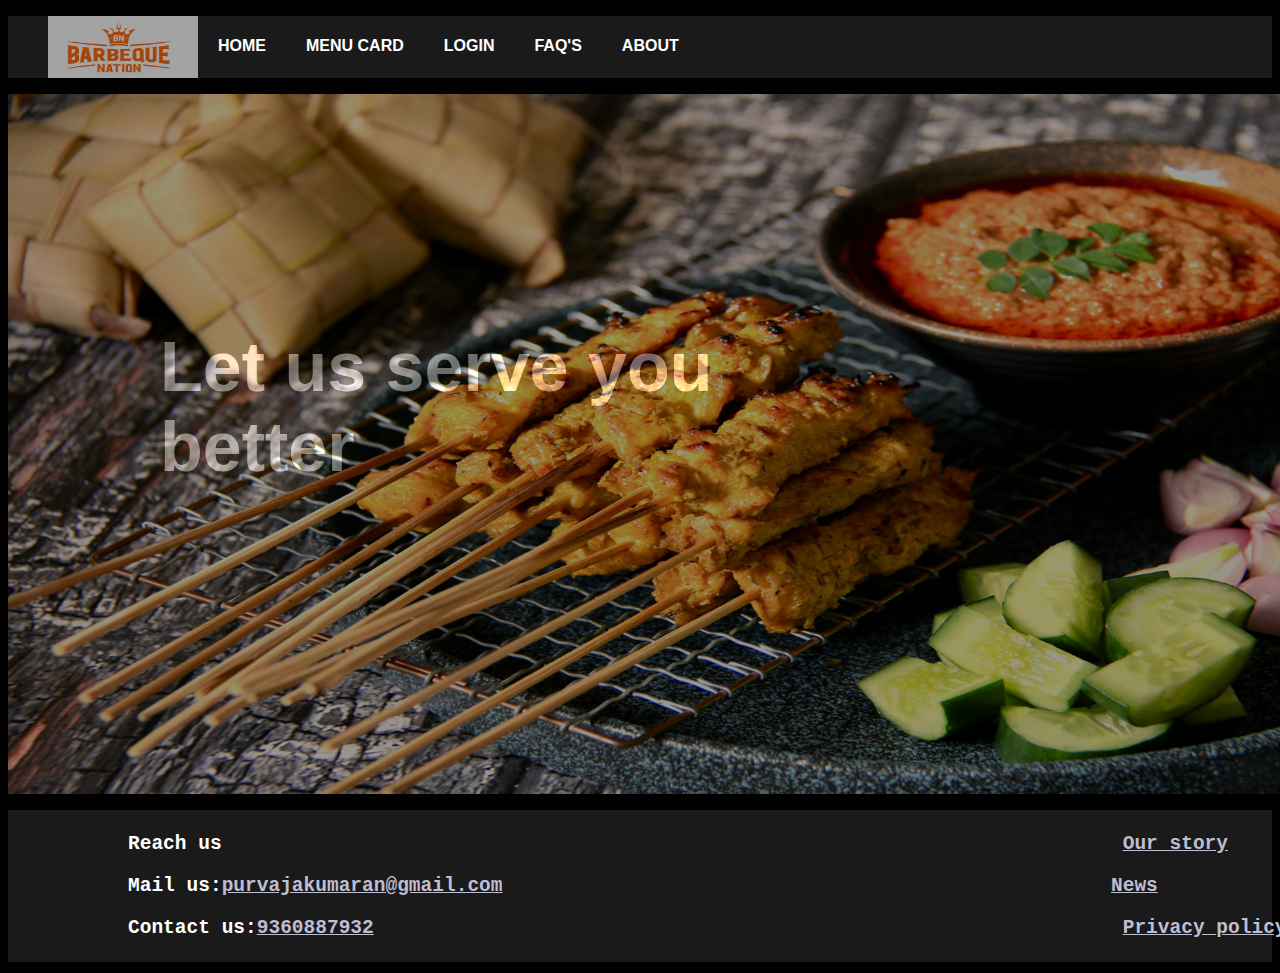
<file: index.html>
<!DOCTYPE html>
<html>
<head><meta name="viewport" content="width=device-width, initial-scale=1">
<style>

ul {
  list-style-type: none;
  padding: 05;
  overflow: hidden;
  background-color: rgb(27, 26, 26);
}
li {
  float: left; 
}

li:last-child {
  border-right: none;
  padding-right: 10;
}

li a {
  display: block;
  color: rgb(255, 255, 255);
  text-align: center;
  padding: 21px 20px;
  text-decoration: none;
}

li {
	float: left;


}
li {
	float: left;
}

li a:hover:not(.active) {
  background-color: #c26251;
}
.active {
  background-color: #c26251;
}
</style>
</head>
<body bgcolor="black">
  
  
<ul>	
<li><div><img src="logo.png" height="62px" width="150px"></li>
  <li style="font-family: 'Lucida Sans', 'Lucida Sans Regular', 'Lucida Grande', 'Lucida Sans Unicode', Geneva, Verdana, sans-serif;">
    <b><a href="">HOME</a></li>
  
  <li style="font-family: 'Lucida Sans', 'Lucida Sans Regular', 'Lucida Grande', 'Lucida Sans Unicode', Geneva, Verdana, sans-serif;">
    <a href="">MENU CARD</a></li>	
 
  
 <li style="font-family: 'Lucida Sans', 'Lucida Sans Regular', 'Lucida Grande', 'Lucida Sans Unicode', Geneva, Verdana, sans-serif;">
  <a href="login.html">LOGIN</a></li>	

 <li style="font-family: 'Lucida Sans', 'Lucida Sans Regular', 'Lucida Grande', 'Lucida Sans Unicode', Geneva, Verdana, sans-serif;">
  <a href="faq.html">FAQ'S</a></li>
 <li style="font-family: 'Lucida Sans', 'Lucida Sans Regular', 'Lucida Grande', 'Lucida Sans Unicode', Geneva, Verdana, sans-serif;">
  <a href="about.html">ABOUT</a></li>	
</div></ul></b>
<style>
	img {
		display:block;
		margin-left: auto;
		margin-right: auto;
		opacity: 0.6;
	}
	.top-left {
  position: absolute;
  top: 200px;
  left: 160px;
}
.top-right {
  position: absolute;
  top: 8px;
  right: 16px;
}
footer {
  
  padding: 3px;
  background-color: rgb(27, 26, 26);
  color: white;
}

</style>
<div><div class="top-left" ><h1 style="font-family: -apple-system, BlinkMacSystemFont, 'Segoe UI', Roboto, Oxygen, Ubuntu, Cantarell, 'Open Sans', 'Helvetica Neue', sans-serif; font-size: 70px;color: rgb(255, 255, 255);" >
  <br>Let us serve you<br> better</h1></div>
	<img src="ST.jpg" height="700PX" width="1400px" alignment="center" ></div>
<p class="a"></p>
<footer>
  <p style="text-align: left;">
    <h2><pre>          Reach us                                                                             <a href="" style="color: rgb(190, 190, 209);">Our story</a></pre></h2>
    </pre></h2>
    <h2><pre>          Mail us:<a href="mailto:purvajakumaran@gmail.com" style="color: rgb(190, 190, 209);">purvajakumaran@gmail.com</a>                                                    <a href="" style="color: rgb(190, 190, 209);">News</a></pre></h2>
    <h2><pre>          Contact us:<a href="" style="color: rgb(190, 190, 209);">9360887932</a>                                                                <a href="" style="color: rgb(190, 190, 209);">Privacy policy</a></pre></h2>
  </pre>
 
</footer>
</body>
</html>
</file>
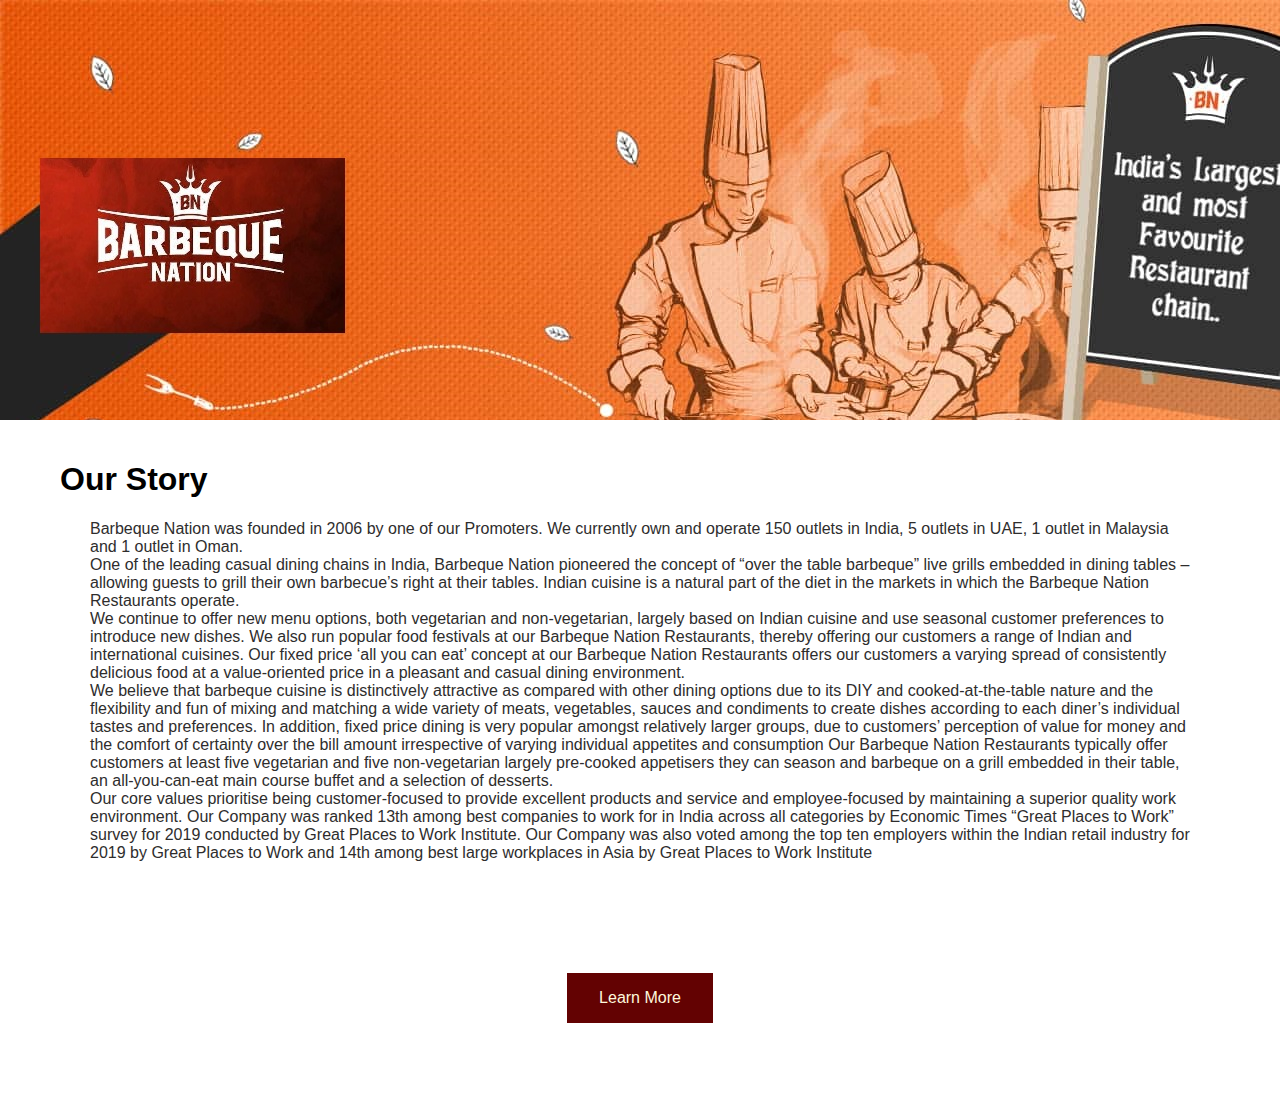
<file: about.html>
<!DOCTYPE html>
<html lang="en">
<head>
<title>Page Title</title>
<meta charset="UTF-8">
<meta name="viewport" content="width=device-width, initial-scale=1">
<style>
/* Style the body */
body {
  font-family: Arial;
  margin: 0;
}

/* Header/Logo Title */
.header {
  padding: 60px;
  background-image: url('ab.jpg');
  height: 300px;
}

/* Page Content */
.content {padding:20px;}
.center {
  display: flex;
  justify-content: center;
  align-items: center;
  height: 200px;
  
}
.button {
      border: none;
      color: rgb(139, 6, 6);
      padding: 16px 32px;
      text-align: center;
      
      font-size: 16px;
      margin: 4px 2px;
      cursor: pointer;
    }
    
    .button1 {
      background-color: rgb(99, 2, 2); 
      color: rgb(248, 244, 244); 
      
      align-items: center;
    }
    
    .button1:hover {
      background-color: #b8b5ae;
      color: white;
    }
    
   
</style>
</head>
<body>

<div class="header">
  
</div>

<div class="content">
  <h1 style="margin-right: 50px;margin-left: 40px;">Our Story</h1>
  
  <p style="font-family: 'Lucida Sans', 'Lucida Sans Regular', 'Lucida Grande', 'Lucida Sans Unicode', Geneva, Verdana, sans-serif;color: rgb(46, 45, 45);font-size: medium;margin-left: 70px;margin-right: 70px;">
    Barbeque Nation was founded in 2006 by one of our Promoters. We currently own and operate 150 outlets in India, 5 outlets in UAE, 
    1 outlet in Malaysia and 1 outlet in Oman.

    <br>One of the leading casual dining chains in India, Barbeque Nation pioneered the concept of “over the table barbeque” live
     grills embedded in dining tables – allowing guests to grill their own barbecue’s right at their tables.
    
    Indian cuisine is a natural part of the diet in the markets in which the Barbeque Nation Restaurants operate.<br> 
    We continue to offer new menu options, both vegetarian and non-vegetarian, largely based on Indian cuisine and use 
    seasonal customer preferences to introduce new dishes. We also run popular food festivals at our Barbeque Nation Restaurants,
     thereby offering our customers a range of Indian and international cuisines.
    
    Our fixed price ‘all you can eat’ concept at our Barbeque Nation Restaurants offers our customers a varying spread of 
    consistently delicious food at a value-oriented price in a pleasant and casual dining environment. <br>We believe that 
    barbeque cuisine is distinctively attractive as compared with other dining options due to its DIY and cooked-at-the-table 
    nature and the flexibility and fun of mixing and matching a wide variety of meats, vegetables, sauces and condiments to create 
    dishes according to each diner’s individual tastes and preferences. In addition, fixed price dining is very popular amongst 
    relatively larger groups, due to customers’ perception of value for money and the comfort of certainty over the bill amount 
    irrespective of varying individual appetites and consumption
    
    Our Barbeque Nation Restaurants typically offer customers at least five vegetarian and five non-vegetarian largely 
    pre-cooked appetisers they can season and barbeque on a grill embedded in their table, an all-you-can-eat main course 
    buffet and a selection of desserts.<br>
    
    Our core values prioritise being customer-focused to provide excellent products and service and employee-focused by 
    maintaining a superior quality work environment. Our Company was ranked 13th among best companies to work for in India 
    across all categories by Economic Times “Great Places to Work” survey for 2019 conducted by Great Places to Work Institute. 
    Our Company was also voted among the top ten employers within the Indian retail industry for 2019 by Great Places to Work and 14th among best large workplaces in Asia by Great Places to Work Institute </p>
  
</div>
<div class="center">
   
 
<button class="button button1"><a href="learnmore_about.html" style="text-decoration: none;color: cornsilk;">Learn More</a></button>
 </div>

</body>
</html>
</file>
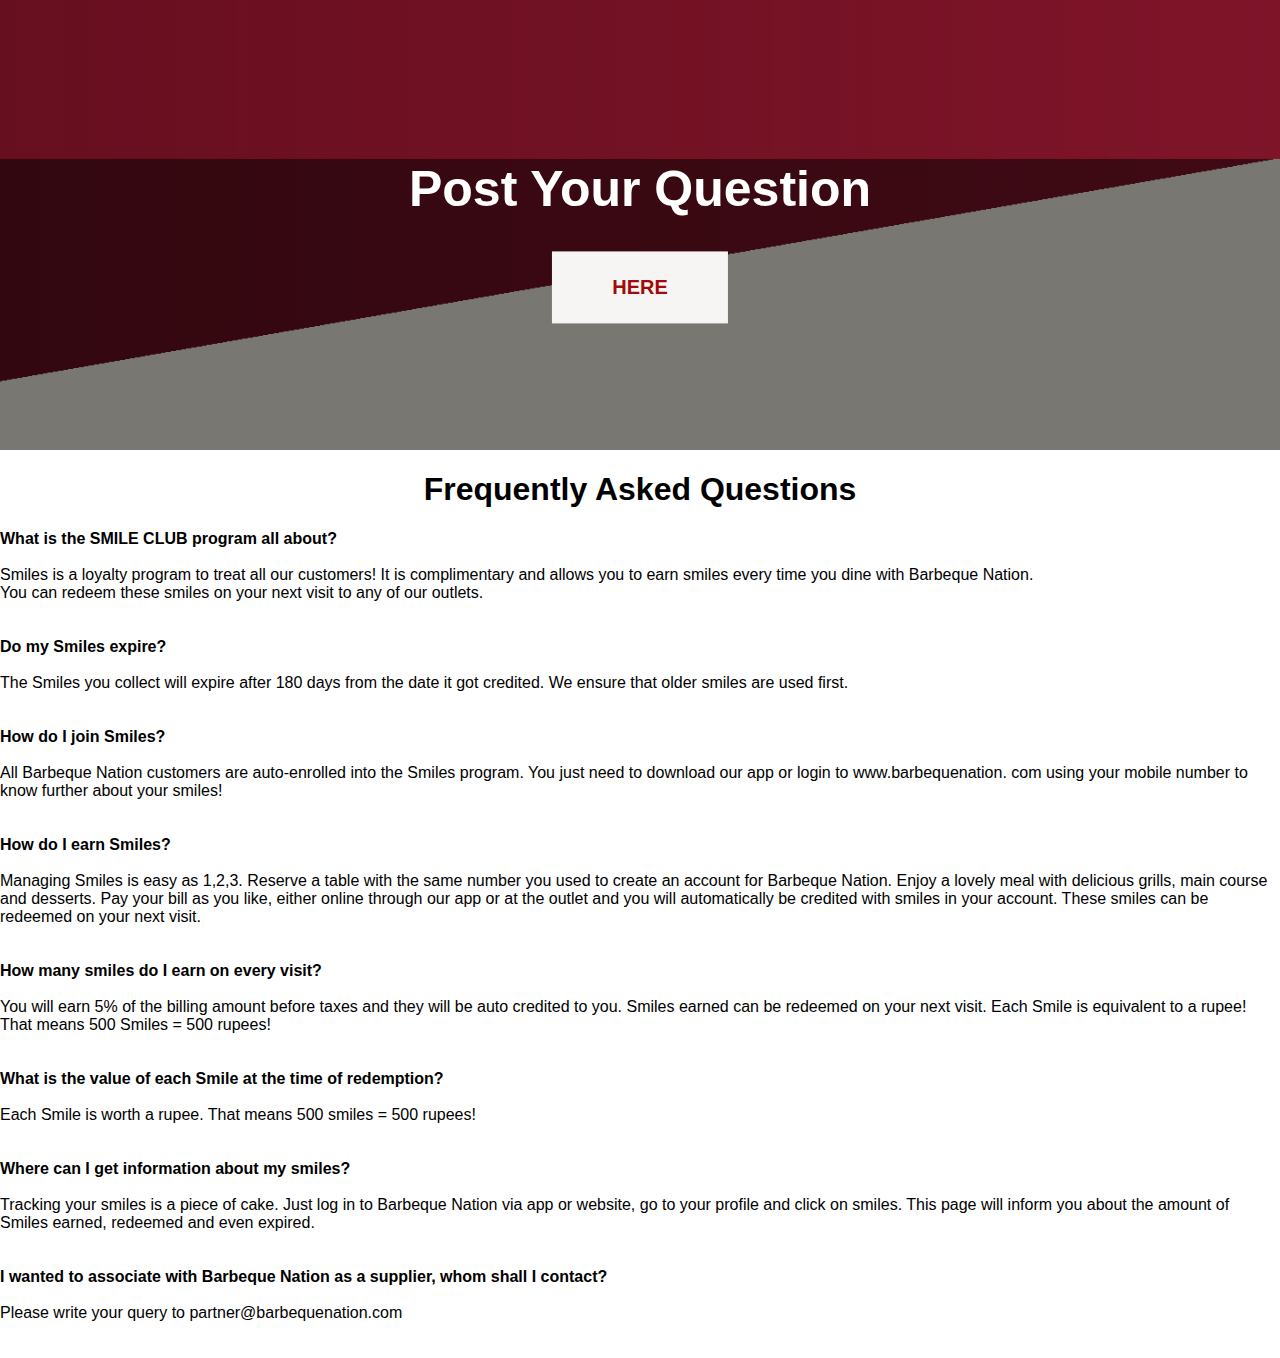
<file: faq.html>
<!DOCTYPE html>
<html>
<head>
<style>
body, html {
  height: 100%;
  margin: 0;
  font-family: Arial, Helvetica, sans-serif;
}

.hero-image {
  background-image: linear-gradient(rgba(0, 0, 0, 0.5), rgba(0, 0, 0, 0.5)), url("faq.jpg");
  height: 50%;
  background-position: center;
  background-repeat: no-repeat;
  background-size: cover;
  position: relative;
}

.hero-text {
  text-align: center;
  position: absolute;
  top: 50%;
  left: 50%;
  transform: translate(-50%, -50%);
  color: white;
}

.hero-text button {
  border: 2px;
  
  display: inline-block;
  padding: 8px 60px;
  color: rgb(161, 10, 10);
  background-color: rgb(247, 244, 244);
  text-align: center;
  cursor: pointer;
}

.hero-text button:hover {
  background-color: rgb(148, 4, 4);
  color: rgb(252, 250, 250);
}

</style>
</head>
<body>

<div class="hero-image">
  <div class="hero-text">
    <h1 style="font-size:50px">Post Your Question</h1>
    
    <button><H2>HERE</H2></button>
  </div>
</div>

<p><h1 style="text-align: center;color: black;">Frequently Asked Questions</h1></p>
<p style="font-family: 'Lucida Sans', 'Lucida Sans Regular', 'Lucida Grande', 'Lucida Sans Unicode', Geneva, Verdana, sans-serif;">
    <b>What is the SMILE CLUB program all about?</b>
    <br><br>Smiles is a loyalty program to treat all our customers! It is complimentary and allows you to earn smiles every time you dine with Barbeque Nation.
    <br> You can redeem these smiles on your next visit to any of our outlets.<br><br><br>
    <b>Do my Smiles expire?</b>
    <br><br>The Smiles you collect will expire after 180 days from the date it got credited. We ensure that older smiles are used first.<br><br><br>
    <b>How do I join Smiles?</b>
    <br><br>All Barbeque Nation customers are auto-enrolled into the Smiles program. You just need to download our app or login to www.barbequenation.
    com using your mobile number to know further about your smiles!<br><br><br>
    <b>How do I earn Smiles?</b>
    <br><br>Managing Smiles is easy as 1,2,3. Reserve a table with the same number you used to create an account for Barbeque Nation. Enjoy a lovely meal with delicious grills, main course and desserts. Pay your bill as you like, either online through our app or at the outlet 
    and you will automatically be credited with smiles in your account. These smiles can be redeemed on your next visit.<br><br><br>
    <b>How many smiles do I earn on every visit?</b>
    <br><br>You will earn 5% of the billing amount before taxes and they will be auto credited to you. Smiles earned can be redeemed on your next visit.
     Each Smile is equivalent to a rupee! That means 500 Smiles = 500 rupees!<br><br><br>
     <b>What is the value of each Smile at the time of redemption?</b>
     <br><br>Each Smile is worth a rupee. That means 500 smiles = 500 rupees!<br><br><br> 
     <b>Where can I get information about my smiles?</b>
    <br><br>Tracking your smiles is a piece of cake. Just log in to Barbeque Nation via app or website, go to your profile and click on smiles. This page will inform you about the amount of Smiles earned, redeemed and even expired.
    <br><br><br>
    <b>I wanted to associate with Barbeque Nation as a supplier, whom shall I contact?</b>
    <br><br>Please write your query to partner@barbequenation.com<br><br><br>
</p></body>
</html>
</file>
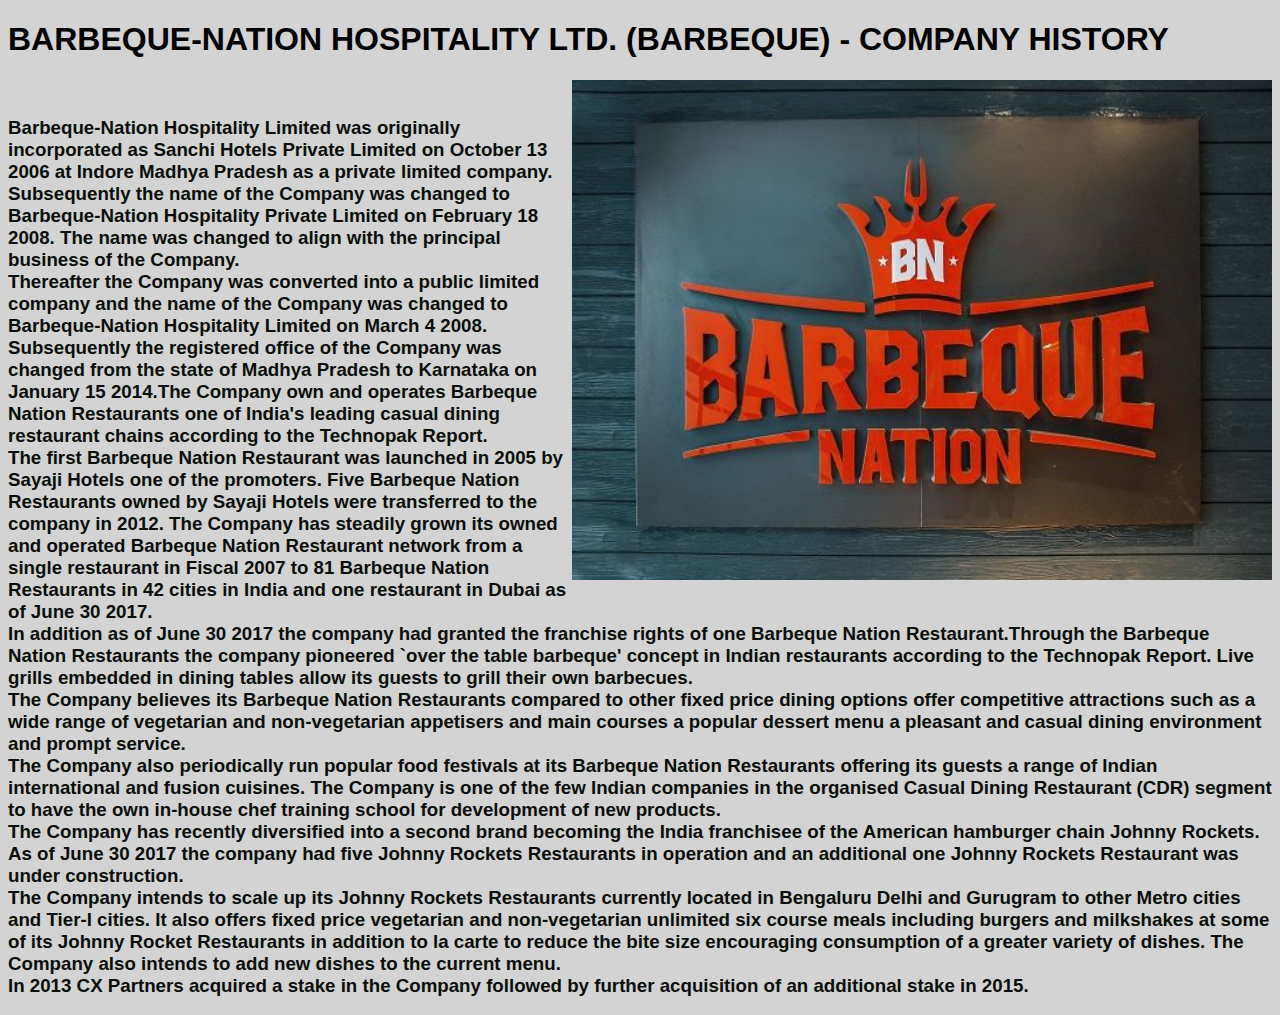
<file: learnmore_about.html>
<!DOCTYPE html>
<html lang="en">
<head></head>
<title>Page Title</title>
<body bgcolor="lightgrey">
    
    <p>
        <h1 style="font-family:Verdana, Geneva, Tahoma, sans-serif;">BARBEQUE-NATION HOSPITALITY LTD. (BARBEQUE) - COMPANY HISTORY</h1><img src="d.png" width="700px" height="500px" align="right">
        <br><h3 style="color: rgb(10, 14, 10);font-family: 'Lucida Sans', 'Lucida Sans Regular', 'Lucida Grande', 'Lucida Sans Unicode', Geneva, Verdana, sans-serif;">Barbeque-Nation Hospitality Limited was originally incorporated as Sanchi Hotels Private Limited on October 13 2006 at Indore Madhya Pradesh as a private limited company. Subsequently the name of the Company was changed to Barbeque-Nation Hospitality Private Limited on February 18 2008. The name was changed to align with the principal business of the Company.
        <br>Thereafter the Company was converted into a public limited company and the name of the Company was changed to Barbeque-Nation Hospitality Limited on March 4 2008. Subsequently the registered office of the Company was changed from the state of Madhya Pradesh to Karnataka on January 15 2014.The Company own and operates Barbeque Nation Restaurants one of India's leading casual dining restaurant chains according to the Technopak Report.
        <br>The first Barbeque Nation Restaurant was launched in 2005 by Sayaji Hotels one of the promoters. Five Barbeque Nation Restaurants owned by Sayaji Hotels were transferred to the company in 2012. The Company has steadily grown its owned and operated Barbeque Nation Restaurant network from a single restaurant in Fiscal 2007 to 81 Barbeque Nation Restaurants in 42 cities in India and one restaurant in Dubai as of June 30 2017.
        <br>In addition as of June 30 2017 the company had granted the franchise rights of one Barbeque Nation Restaurant.Through the Barbeque Nation Restaurants the company pioneered `over the table barbeque' concept in Indian restaurants according to the Technopak Report. Live grills embedded in dining tables allow its guests to grill their own barbecues. 
        <br>The Company believes its Barbeque Nation Restaurants compared to other fixed price dining options offer competitive attractions such as a wide range of vegetarian and non-vegetarian appetisers and main courses a popular dessert menu a pleasant and casual dining environment and prompt service.
        <br>The Company also periodically run popular food festivals at its Barbeque Nation Restaurants offering its guests a range of Indian international and fusion cuisines. The Company is one of the few Indian companies in the organised Casual Dining Restaurant (CDR) segment to have the own in-house chef training school for development of new products.
        <br>The Company has recently diversified into a second brand becoming the India franchisee of the American hamburger chain Johnny Rockets. As of June 30 2017 the company had five Johnny Rockets Restaurants in operation and an additional one Johnny Rockets Restaurant was under construction.
        <br>The Company intends to scale up its Johnny Rockets Restaurants currently located in Bengaluru Delhi and Gurugram to other Metro cities and Tier-I cities. It also offers fixed price vegetarian and non-vegetarian unlimited six course meals including burgers and milkshakes at some of its Johnny Rocket Restaurants in addition to la carte to reduce the bite size encouraging consumption of a greater variety of dishes. The Company also intends to add new dishes to the current menu.
        <br>In 2013 CX Partners acquired a stake in the Company followed by further acquisition of an additional stake in 2015.</h3>	
       
    </p>
</body>
</html>
</file>
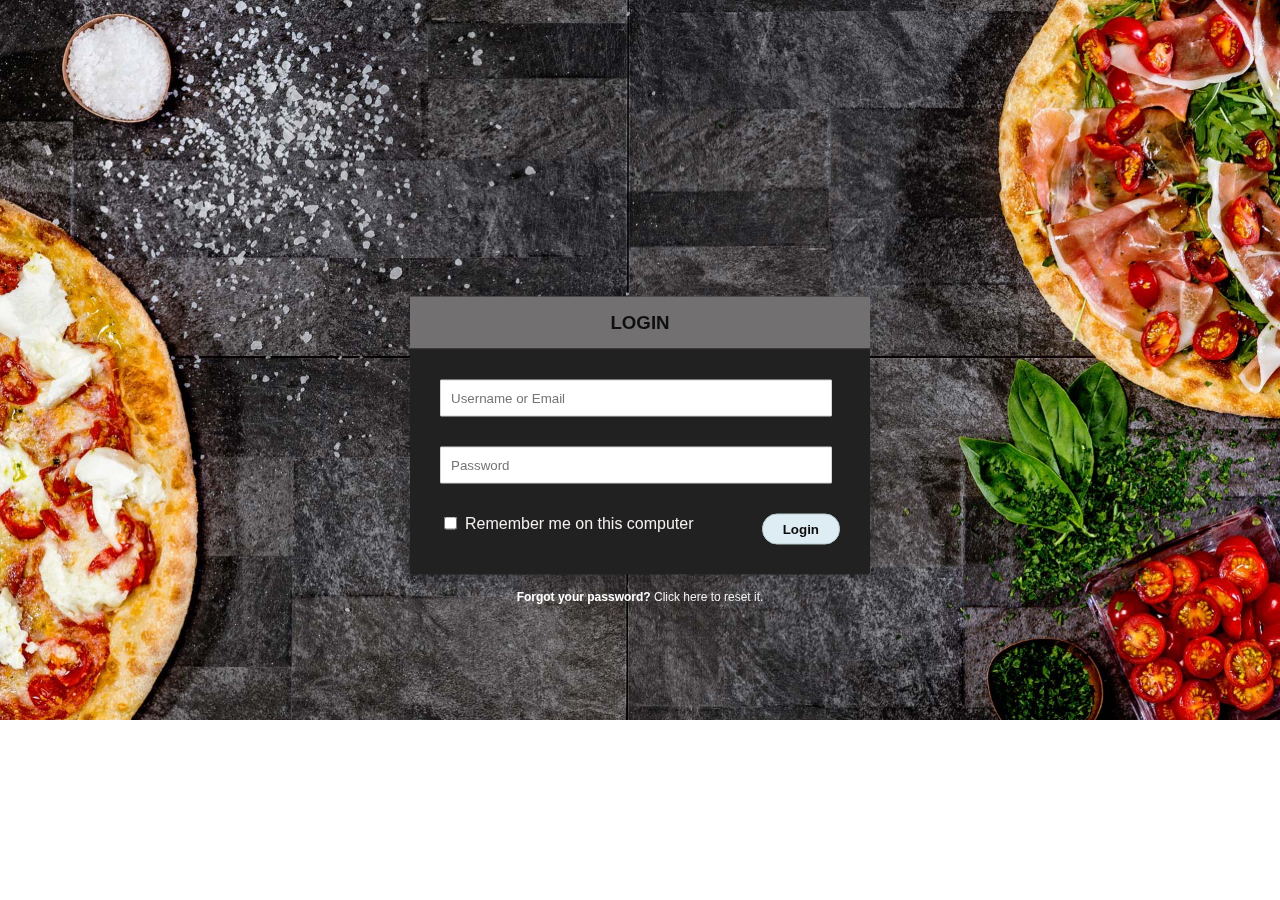
<file: login.html>
<!DOCTYPE html>
<html>
<head>
<link rel="stylesheet" href="logincss.css">
</head>
<body>
<div class="main-section">
<div class="content-section">
<div class="head-section">
<h3>LOGIN
    </h3>
</div>
<div class="body-section">
<form>
<div class="form-input">
<input type="text" name="" placeholder="Username or Email">
</div>
<div class="form-input">
<input type="text" name="" placeholder="Password">
</div>
<div class="form-input">
<input type="checkbox" name=""> <label>Remember me on this computer</label>
<button type="submit" class="btn-submit">Login</button>
</div>
</form>
</div>
</div>
<div class="footer-section">
<a href="">Forgot your password?</a> <span>Click here to reset it.</span>
</div>
</div>
</body>
</html>
</file>
<file: logincss.css>
body{
    font-family: 'Lato', sans-serif;
    position: relative;
    background-image: url('1.jpg');
    background-repeat: no-repeat;
    background-size: cover;
    margin: 0px;
    }
    .main-section{
    width: 460px;
    position: fixed;
    top: 50%;
    left: 50%;
    transform: translate(-50%, -50%);
    }
    .content-section{
    background: rgb(34, 33, 33);
    border-radius: 2px;
    box-shadow: 0px 0px 0px 8px rgba(0,0,0,0.1);
    }
    .head-section{
    background: #727070;
    text-align: center;
    padding: 15px 0px;
    border-bottom: 1px solid #030303;
    }
    .head-section h3{
    margin: 0px;
    color: #0f0f0f;
    }
    .body-section{
    padding:15px 30px 30px 30px;
    overflow: hidden;
    }
    .body-section .form-input{
    width: 100%;
    padding: 15px 0px;
    }
    .body-section .form-input input[type='text']{
    width: calc(100% - 30px);
    border: 1px solid #D3D3D3;
    border-radius: 1px;
    padding:10px 10px;
    
    }
    .body-section .form-input input[type='checkbox']{
    float: left;
    }
    .body-section label{
    color: #f5f0f0;
    padding: 1px 5px;
    float: left;
    }
    .body-section .btn-submit{
    float: right;
    background: #DEEDF4;
    border:1px solid #B5CBCD;
    color: #0c0c0c;
    font-weight: bold;
    padding:7px 20px;
    border-radius: 15px;
    }
    .footer-section{
    color: #F1F1F1;
    text-align: center;
    padding-top: 15px;
    font-size: 12px;
    }
    .footer-section a{
    color: #fff;
    font-weight: bold;
    text-decoration: none;
    }
</file>
